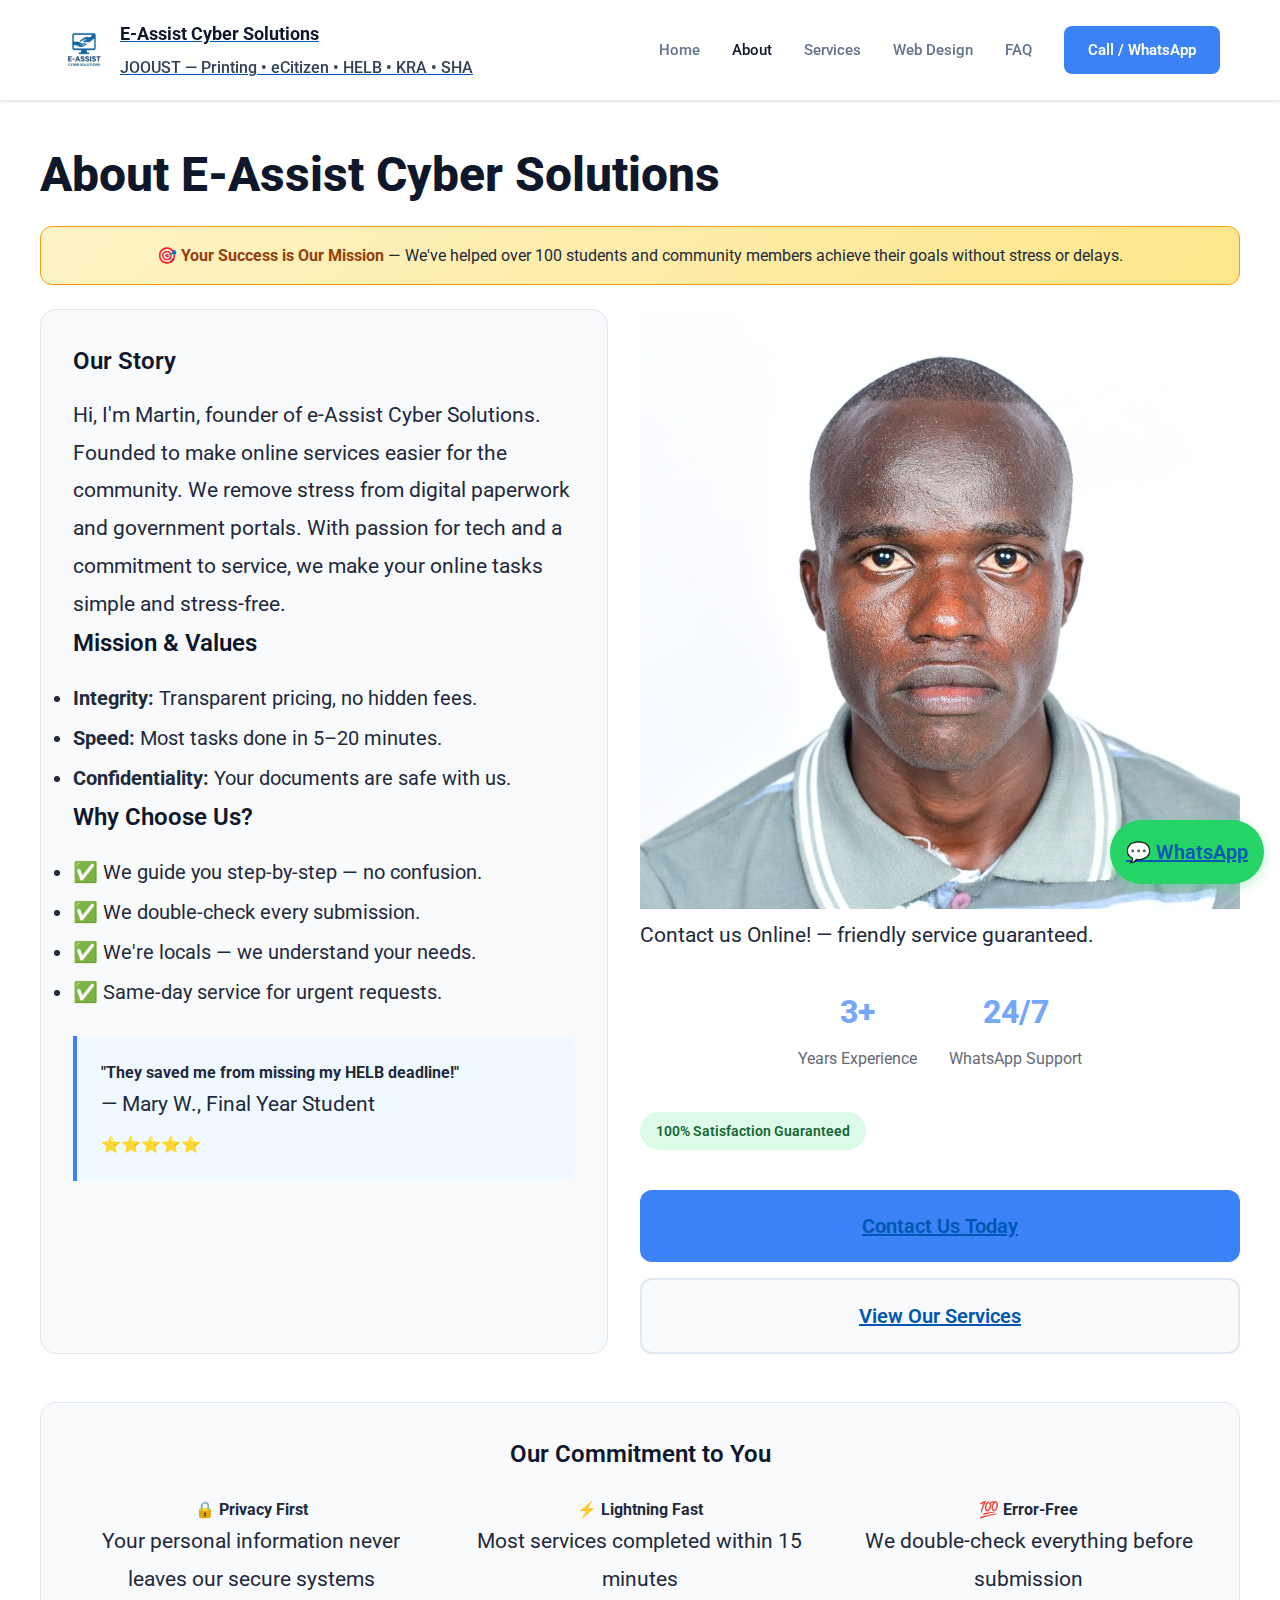
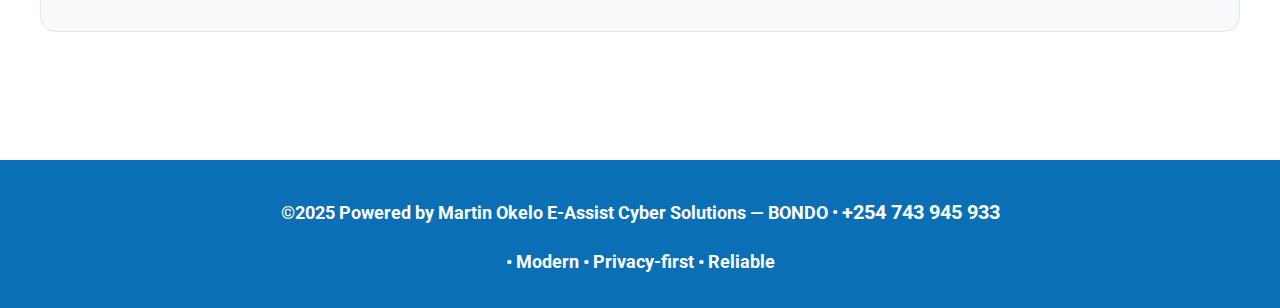
<file: about.html>
<!doctype html>
<html lang="en">
<head>
  <meta charset="utf-8" />
  <meta name="viewport" content="width=device-width, initial-scale=1" />
  <title>About — E-Assist Cyber Solutions</title>


  <link href="https://fonts.googleapis.com/css2?family=Roboto&display=swap" rel="stylesheet">
  <link rel="stylesheet" href="styles.css" />

  <meta name="description" content="E-Assist Cyber Solutions — Printing, scanning, KRA, HELB, eCitizen, SHA and online application services at JOOUST. Fast, reliable, and confidential." />
</head>
<body>
  <header>
    <div class="topbar container">
      <a class="brand" href="index.html">
        <img src="logo.png" alt="E-Assist logo" />
        <div>
          <div class="name">E-Assist Cyber Solutions</div>
          <div class="tag">JOOUST — Printing • eCitizen • HELB • KRA • SHA</div>
        </div>
      </a>
      <button class="hamburger" aria-label="Toggle navigation">
        <span></span>
        <span></span>
        <span></span>
      </button>
      <nav>
        <a href="index.html">Home</a>
        <a href="about.html" style="color:#0f172a">About</a>
        <a href="services.html">Services</a>
        <a href="web-design.html">Web Design</a>
        <a href="faq.html">FAQ</a>
        <a class="cta" href="tel:+254743945933">Call / WhatsApp</a>
      </nav>
    </div>
  </header>
  
  <main class="container section">
    <h1>About E-Assist Cyber Solutions</h1>
    
    <div class="urgency">
      <strong>🎯 Your Success is Our Mission</strong> — We've helped over 100 students and community members achieve their goals without stress or delays.
    </div>

    <div class="grid-2">
      <div class="card">
        <h3>Our Story</h3>
        <p class="lead">Hi, I'm Martin, founder of e-Assist Cyber Solutions.
           Founded to make online services easier for the community.
            We remove stress from digital paperwork and government portals.
            With passion for tech and a commitment to service,
             we make your online tasks simple and stress-free.</p>
          <h3>Mission & Values</h3>
        <ul class="lead">
          <li><strong>Integrity:</strong> Transparent pricing, no hidden fees.</li>
          <li><strong>Speed:</strong> Most tasks done in 5–20 minutes.</li>
          <li><strong>Confidentiality:</strong> Your documents are safe with us.</li>
        </ul>
        <h3>Why Choose Us?</h3>
        <ul class="lead">
          <li>✅ We guide you step-by-step — no confusion.</li>
          <li>✅ We double-check every submission.</li>
          <li>✅ We're locals — we understand your needs.</li>
          <li>✅ Same-day service for urgent requests.</li>
        </ul>
        
        <div class="social-proof">
          <strong>"They saved me from missing my HELB deadline!"</strong>
          <div class="lead">— Mary W., Final Year Student</div>
          <div style="margin-top: 8px; color: #f59e0b;">⭐⭐⭐⭐⭐</div>
        </div>
      </div>
      <section>
        <!-- Fixed image path -->
        <img src="myprofile.jpg" alt="my photo" />
        <p class="lead">Contact us Online! — friendly service guaranteed.</p>
        
        <div class="trust-signals" style="margin: 32px 0;">
          <div class="trust-signal">
            <strong>3+</strong>
            <div>Years Experience</div>
          </div>
          <div class="trust-signal">
            <strong>24/7</strong>
            <div>WhatsApp Support</div>
          </div>
        </div>
        
        <div class="guarantee-badge">100% Satisfaction Guaranteed</div>
        
        <div class="actions">
          <a class="btn" href="tel:+254743945933">Contact Us Today</a>
          <a class="btn secondary" href="services.html">View Our Services</a>
        </div>
      </section>
    </div>
    
    <div class="card" style="margin-top: 48px; text-align: center;">
      <h3>Our Commitment to You</h3>
      <div class="grid-3" style="margin-top: 24px;">
        <div>
          <strong>🔒 Privacy First</strong>
          <p class="lead">Your personal information never leaves our secure systems</p>
        </div>
        <div>
          <strong>⚡ Lightning Fast</strong>
          <p class="lead">Most services completed within 15 minutes</p>
        </div>
        <div>
          <strong>💯 Error-Free</strong>
          <p class="lead">We double-check everything before submission</p>
        </div>
      </div>
    </div>
  </main>

  <footer class="footer">
    <div><strong>©2025 Powered by Martin Okelo </strong><strong>E-Assist Cyber Solutions</strong> — <strong>BONDO</strong> • <span class="muted"><strong>+254 743 945 933</strong></span></div>
    <div class="muted"><strong>• Modern • Privacy-first • Reliable</strong></div>
  </footer>
  
  <a class="whatsapp" href="https://wa.me/254743945933" target="_blank" rel="noopener">💬 WhatsApp</a>

  <!-- Fixed JS path -->
  <script src="hamburger.js"></script>
</body>
</html>
</file>
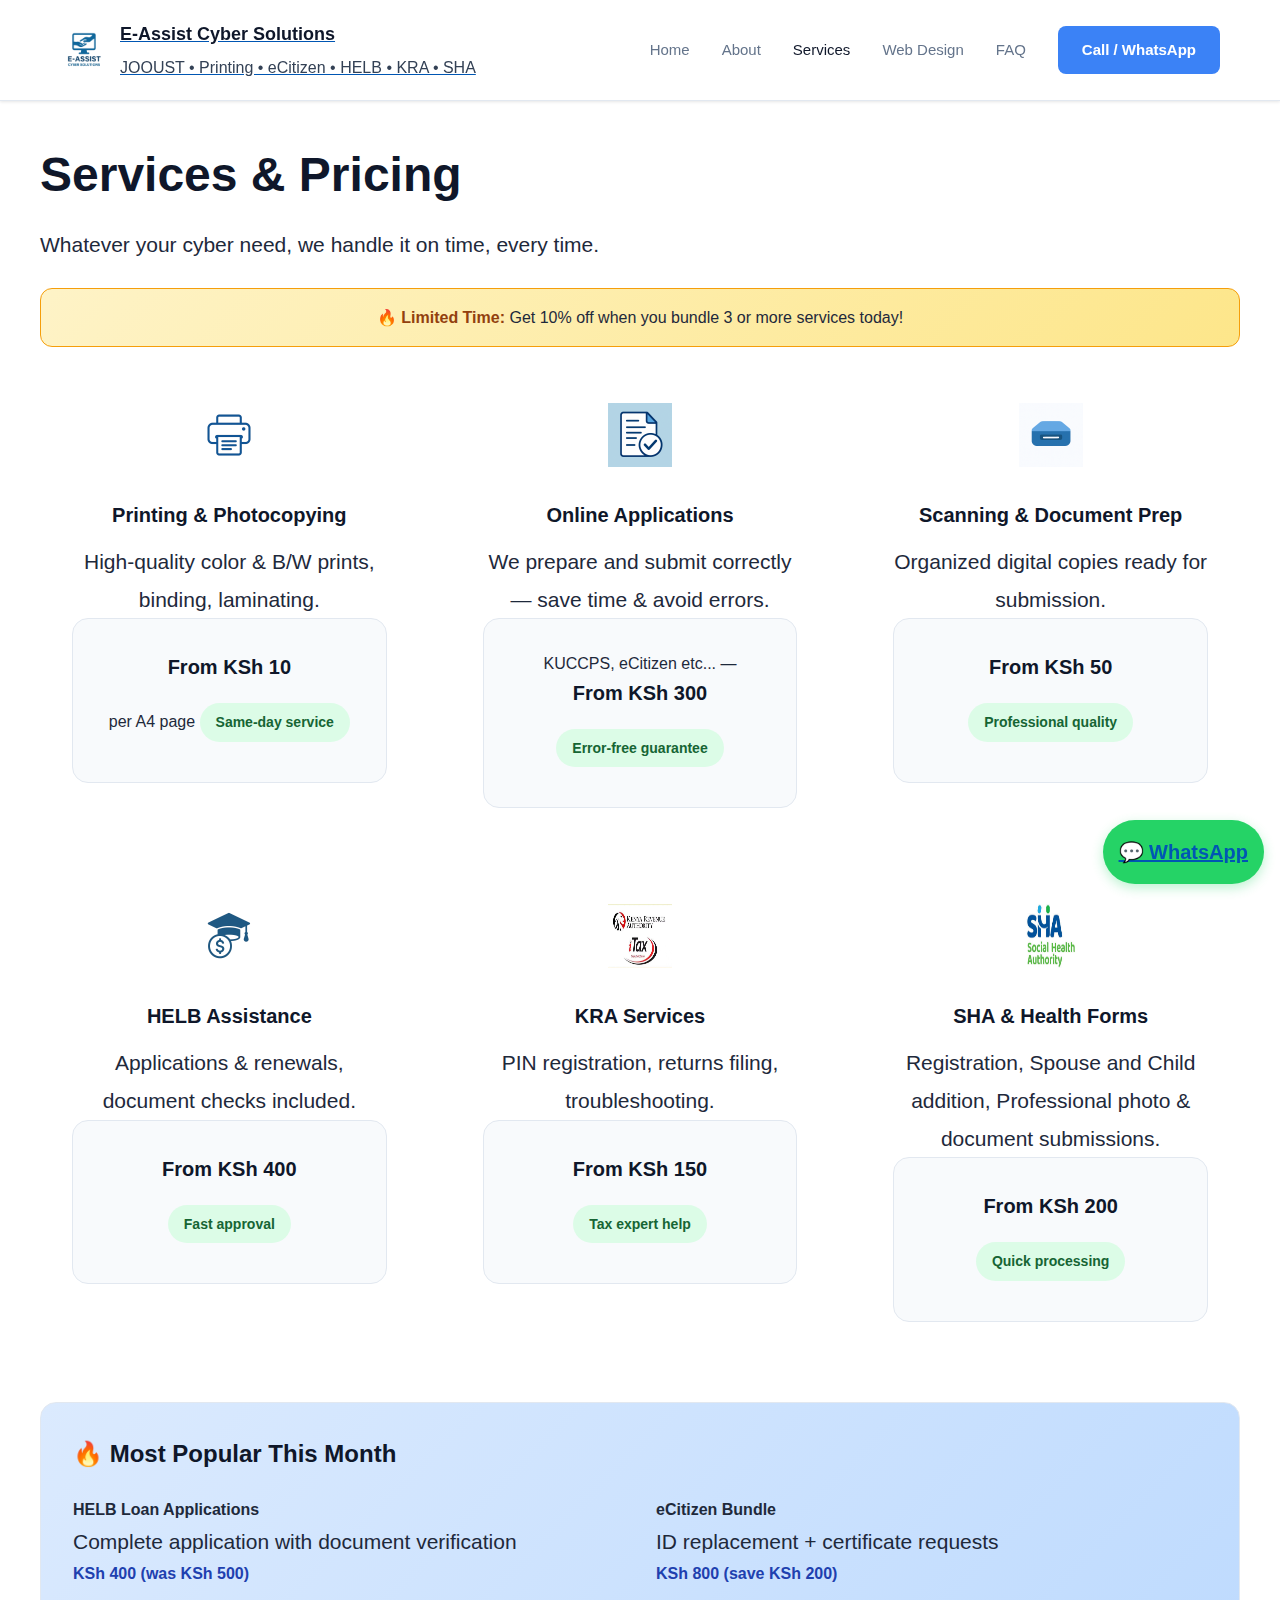
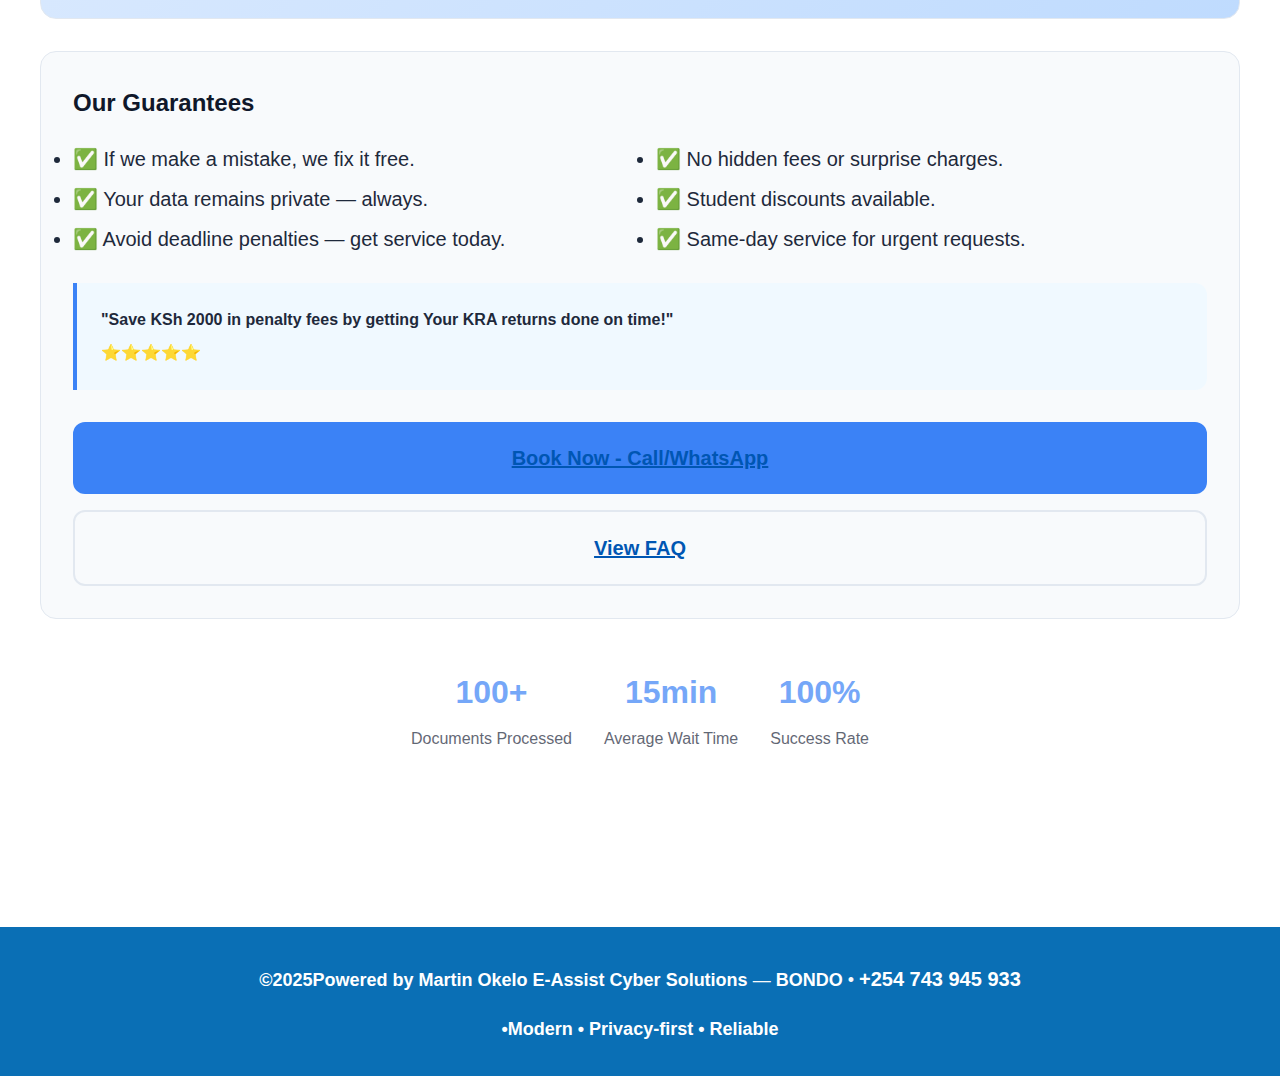
<file: services.html>
<!doctype html>
<html lang="en">
<head>
  <meta charset="utf-8" />
  <meta name="viewport" content="width=device-width, initial-scale=1" />
  <title>Services & Pricing — E-Assist Cyber Solutions</title>
  <link href="https://fonts.googleapis.com/css2?family=Inter:wght@300;400;600;700;800&display=swap" rel="stylesheet">
  <link rel="stylesheet" href="styles.css" />
  <meta name="description" content="E-Assist Cyber Solutions — Printing, scanning, KRA, HELB, eCitizen, SHA and online application services at JOOUST. Fast, reliable, and confidential." />
</head>
<body>
  <header>
    <div class="topbar container">
      <a class="brand" href="index.html">
        <img src="logo.png" alt="E-Assist logo" />
        <div>
          <div class="name">E-Assist Cyber Solutions</div>
          <div class="tag"> JOOUST • Printing • eCitizen • HELB • KRA • SHA</div>
        </div>
      </a>
      <button class="hamburger" aria-label="Toggle navigation">
        <span></span>
        <span></span>
        <span></span>
      </button>
      <nav>
        <a href="index.html">Home</a>
        <a href="about.html">About</a>
        <a href="services.html" style="color:#0f172a">Services</a>
        <a href="web-design.html">Web Design</a>
        <a href="faq.html">FAQ</a>
        <a class="cta" href="tel:+254743945933">Call / WhatsApp</a>
      </nav>
    </div>
  </header>
  
  <main class="container section">
    <h1>Services & Pricing</h1>
    <p class="lead">Whatever your cyber need, we handle it on time, every time.</p>
     
    <div class="urgency">
      <strong>🔥 Limited Time:</strong> Get 10% off when you bundle 3 or more services today!
    </div>
    
      <div class="grid-3">
      <div class="service">
        <img src="printing.png" alt="Printing & Photocopying" />
        <strong>Printing & Photocopying</strong>
        <p class="lead">High-quality color & B/W prints, binding, laminating.</p>
        <div class="card">
          <strong>From KSh 10</strong> per A4 page
          <div class="guarantee-badge">Same-day service</div>
        </div>
      </div>
      
      <div class="service">
        <img src="applications.png" alt="Online Applications" />
        <strong>Online Applications</strong>
        <p class="lead">We prepare and submit correctly — save time & avoid errors.</p>
        <div class="card">
          KUCCPS, eCitizen etc... — <strong>From KSh 300</strong>
          <div class="guarantee-badge">Error-free guarantee</div>
        </div>
      </div>
      
      <div class="service">
        <img src="scanner.png" alt="Scanning & Document Prep" />
        <strong>Scanning & Document Prep</strong>
        <p class="lead">Organized digital copies ready for submission.</p>
        <div class="card">
          <strong>From KSh 50</strong>
          <div class="guarantee-badge">Professional quality</div>
        </div>
      </div>
      
      <div class="service">
        <img src="helb.png" alt="HELB Assistance" />
        <strong>HELB Assistance</strong>
        <p class="lead">Applications & renewals, document checks included.</p>
        <div class="card">
          <strong>From KSh 400</strong>
          <div class="guarantee-badge">Fast approval</div>
        </div>
      </div>
      
      <div class="service">
        <img src="kra image.jpg" alt="KRA Services" />
        <strong>KRA Services</strong>
        <p class="lead">PIN registration, returns filing, troubleshooting.</p>
        <div class="card">
          <strong>From KSh 150</strong>
          <div class="guarantee-badge">Tax expert help</div>
        </div>
      </div>
      
      <div class="service">
        <img src="sha logo.jpg" alt="SHA & Health Forms" />
        <strong>SHA & Health Forms</strong>
        <p class="lead">Registration, Spouse and Child addition, Professional photo & document submissions.</p>
        <div class="card">
          <strong>From KSh 200</strong>
          <div class="guarantee-badge">Quick processing</div>
        </div>
      </div>
    </div>

    <!-- Popular Services Highlight -->
    <div class="card" style="margin-top: 48px; background: linear-gradient(135deg, #dbeafe, #bfdbfe);">
      <h3>🔥 Most Popular This Month</h3>
      <div class="grid-2" style="margin-top: 24px;">
        <div>
          <strong>HELB Loan Applications</strong>
          <p class="lead">Complete application with document verification</p>
          <div style="color: #1e40af; font-weight: 600;">KSh 400 (was KSh 500)</div>
        </div>
        <div>
          <strong>eCitizen Bundle</strong>
          <p class="lead">ID replacement + certificate requests</p>
          <div style="color: #1e40af; font-weight: 600;">KSh 800 (save KSh 200)</div>
        </div>
      </div>
    </div>

    <div class="card" style="margin-top: 32px;">
      <h3>Our Guarantees</h3>
      <div class="grid-2" style="margin-top: 16px;">
        <ul class="lead">
          <li>✅ If we make a mistake, we fix it free.</li>
          <li>✅ Your data remains private — always.</li>
          <li>✅ Avoid deadline penalties — get service today.</li>
        </ul>
        <ul class="lead">
          <li>✅ No hidden fees or surprise charges.</li>
          <li>✅ Student discounts available.</li>
          <li>✅ Same-day service for urgent requests.</li>
        </ul>
      </div>
      
      <div class="social-proof" style="margin-top: 24px;">
        <strong>"Save KSh 2000 in penalty fees by getting Your KRA returns done on time!"</strong>
        <div style="margin-top: 8px; color: #f59e0b;">⭐⭐⭐⭐⭐</div>
      </div>
      
      <div class="actions">
        <a class="btn" href="tel:+254743945933">Book Now - Call/WhatsApp</a>
        <a class="btn secondary" href="faq.html">View FAQ</a>
      </div>
    </div>
    
    <!-- Trust Signals -->
    <div class="trust-signals" style="margin-top: 48px;">
      <div class="trust-signal">
        <strong>100+</strong>
        <div>Documents Processed</div>
      </div>
      <div class="trust-signal">
        <strong>15min</strong>
        <div>Average Wait Time</div>
      </div>
      <div class="trust-signal">
        <strong>100%</strong>
        <div>Success Rate</div>
      </div>
    </div>
  </main>

<footer class="footer">
    <div><strong>©2025Powered by Martin Okelo </strong> <strong>E-Assist Cyber Solutions</strong> — <strong>BONDO</strong> • <span class="muted"><strong>+254 743 945 933</strong>
    </div>
    <div class="muted"><strong>•Modern • Privacy-first • Reliable</strong></div>
  </footer>
  
  <a class="whatsapp" href="https://wa.me/254743945933" target="_blank" rel="noopener">💬 WhatsApp</a>

  <script src="hamburger.js"></script>
</body>
</html>
</file>
<file: styles.css>
/* Reset and base styles */
* {
  margin: 0;
  padding: 0;
  box-sizing: border-box;
}

body {
  font-family: 'Roboto', sans-serif;
  line-height: 1.6;
  color: #1e293b;
  background: #ffffff;
}

/* Container */
.container {
  max-width: 1200px;
  margin: 0 auto;
  padding: 0 20px;
}

/* Header */
header {
  background: #ffffff;
  border-bottom: 1px solid #e2e8f0;
  position: sticky;
  top: 0;
  z-index: 1000;
  box-shadow: 0 1px 3px rgba(0, 0, 0, 0.1);
}

.topbar {
  display: flex;
  justify-content: space-between;
  align-items: center;
  padding: 16px 20px;
  min-height: 80px;
}

.brand {
  display: flex;
  align-items: center;
  text-decoration: none;
  color: inherit;
  gap: 12px;
}

.brand img {
  width: 48px;
  height: 48px;
  border-radius: 8px;
}

.name {
  font-weight: 700;
  font-size: 18px;
  color: #0f172a;
}

.tag {
  font-size: 12px;
  color: #64748b;
  font-weight: 400;
}

/* Navigation */
nav {
  display: flex;
  align-items: center;
  gap: 32px;
}

nav a {
  text-decoration: none;
  color: #64748b;
  font-weight: 500;
  font-size: 15px;
  transition: color 0.2s ease;
  position: relative;
}

nav a:hover {
  color: #0f172a;
}

nav a.cta {
  background: #3b82f6;
  color: white;
  padding: 12px 24px;
  border-radius: 8px;
  font-weight: 600;
  transition: all 0.2s ease;
}

nav a.cta:hover {
  background: #2563eb;
  transform: translateY(-1px);
  box-shadow: 0 4px 12px rgba(59, 130, 246, 0.3);
}

/* Hamburger Menu */
.hamburger {
  display: none;
  flex-direction: column;
  cursor: pointer;
  padding: 8px;
  gap: 4px;
  background: none;
  border: none;
  z-index: 1001;
}

.hamburger span {
  width: 24px;
  height: 3px;
  background: #0f172a;
  transition: all 0.3s ease;
  border-radius: 2px;
}

.hamburger.active span:nth-child(1) {
  transform: rotate(45deg) translate(6px, 6px);
}

.hamburger.active span:nth-child(2) {
  opacity: 0;
}

.hamburger.active span:nth-child(3) {
  transform: rotate(-45deg) translate(6px, -6px);
}

/* Mobile Navigation */
@media (max-width: 768px) {
  .hamburger {
    display: flex;
  }

  nav {
    position: fixed;
    top: 80px;
    left: 0;
    right: 0;
    background: white;
    flex-direction: column;
    padding: 24px;
    gap: 24px;
    box-shadow: 0 4px 12px rgba(0, 0, 0, 0.1);
    transform: translateY(-100%);
    opacity: 0;
    visibility: hidden;
    transition: all 0.3s ease;
  }

  nav.active {
    transform: translateY(0);
    opacity: 1;
    visibility: visible;
  }

  nav a {
    font-size: 18px;
    padding: 12px 0;
    border-bottom: 1px solid #e2e8f0;
    width: 100%;
    text-align: center;
  }

  nav a.cta {
    border: none;
    margin-top: 12px;
  }

  body.nav-open {
    overflow: hidden;
  }
}

/* Typography */
h1 {
  font-size: 48px;
  font-weight: 800;
  line-height: 1.1;
  color: #0f172a;
  margin-bottom: 24px;
}

h2 {
  font-size: 36px;
  font-weight: 700;
  color: #0f172a;
  margin-bottom: 32px;
  text-align: center;
}

h3 {
  font-size: 24px;
  font-weight: 600;
  color: #0f172a;
  margin-bottom: 16px;
}

.lead {
  font-size: 18px;
  color: #64748b;
  line-height: 1.7;
  word-wrap: break-word;
overflow-wrap: break-word;

}

.eyebrow {
  display: inline-block;
  background: #dbeafe;
  color: #1e40af;
  padding: 8px 16px;
  border-radius: 24px;
  font-size: 14px;
  font-weight: 600;
  margin-bottom: 24px;
}

/* Layout */
.section {
  padding: 80px 0;
}

.hero {
  display: grid;
  grid-template-columns: 1fr 1fr;
  gap: 64px;
  align-items: center;
  padding: 80px 0;
}

.hero img {
  max-width: 100%;
  height: auto;
  border-radius: 16px;
}

.grid-2 {
  display: grid;
  grid-template-columns: repeat(2, 1fr);
  gap: 32px;
  width: 100%;
  word-wrap: break-word;
overflow-wrap: break-word;


}

.grid-3 {
  display: grid;
  grid-template-columns: repeat(3, 1fr);
  gap: 32px;
  width: 100%;
  word-wrap: break-word;
overflow-wrap: break-word;


}

/* Components */
.btn {
  display: inline-flex;
  align-items: center;
  gap: 8px;
  padding: 16px 32px;
  background: #3b82f6;
  color: white;
  text-decoration: none;
  border-radius: 12px;
  font-weight: 600;
  font-size: 16px;
  transition: all 0.2s ease;
  border: none;
  cursor: pointer;
}

.btn:hover {
  background: #2563eb;
  transform: translateY(-2px);
  box-shadow: 0 8px 25px rgba(59, 130, 246, 0.3);
}

.btn.secondary {
  background: #f8fafc;
  color: #475569;
  border: 2px solid #e2e8f0;
}

.btn.secondary:hover {
  background: #f1f5f9;
  border-color: #cbd5e1;
  color: #334155;
}

.actions {
  display: flex;
  gap: 16px;
  margin-top: 32px;
  flex-wrap: wrap;
}

.card {
  background: #f8fafc;
  border: 1px solid #e2e8f0;
  border-radius: 16px;
  padding: 32px;
  transition: all 0.2s ease;
  word-wrap: break-word;
overflow-wrap: break-word;

}

.card:hover {
  border-color: #cbd5e1;
  box-shadow: 0 4px 12px rgba(0, 0, 0, 0.05);
}

.service {
  text-align: center;
  padding: 32px;
  border-radius: 16px;
  transition: all 0.2s ease;
}

.service:hover {
  transform: translateY(-4px);
  box-shadow: 0 8px 25px rgba(0, 0, 0, 0.1);
}

.service img {
  width: 64px;
  height: 64px;
  margin-bottom: 24px;
}

.service strong {
  display: block;
  font-size: 20px;
  font-weight: 600;
  color: #0f172a;
  margin-bottom: 12px;
}

/* FAQ */
.faq-item {
  border-bottom: 1px solid #e2e8f0;
  padding: 32px 0;
}

.faq-item:last-child {
  border-bottom: none;
}

.question {
  font-size: 20px;
  font-weight: 600;
  color: #0f172a;
  margin-bottom: 12px;
}

/* Footer */
footer {
  background: #0a6fb5;
  color: #f9fafb;           
  padding: 32px 16px;
  display: flex;
  justify-content: center;  
  align-items: center;
  margin-top: 80px;
  font-size: 18px;          
  font-style: normal;       
  font-weight: 500;       
  text-align: center;
  line-height: 1.6;
  flex-wrap: wrap;
}

footer strong {
  color: #fff;            
  font-weight: 700;         
}

.muted {
  color: #64748b;
}

/* WhatsApp Button */
.whatsapp {
  position: fixed;
  bottom: 24px;
  right: 24px;
  background: #25d366;
  color: white;
  padding: 16px 24px;
  border-radius: 50px;
  text-decoration: none;
  font-weight: 600;
  box-shadow: 0 4px 12px rgba(37, 211, 102, 0.3);
  transition: all 0.2s ease;
  z-index: 1000;
}

.whatsapp:hover {
  background: #20ba5a;
  transform: translateY(-2px);
  box-shadow: 0 8px 25px rgba(37, 211, 102, 0.4);
}

/* Trust Signals */
.trust-signals {
  display: flex;
  justify-content: center;
  gap: 48px;
  margin: 48px 0;
  flex-wrap: wrap;
}

.trust-signal {
  text-align: center;
  opacity: 0.7;
}

.trust-signal strong {
  display: block;
  font-size: 32px;
  font-weight: 800;
  color: #3b82f6;
  margin-bottom: 8px;
}

/* Conversion Optimizations */
.urgency {
  background: linear-gradient(135deg, #fef3c7, #fde68a);
  border: 1px solid #f59e0b;
  border-radius: 12px;
  padding: 16px 24px;
  margin: 24px 0;
  text-align: center;
}

.urgency strong {
  color: #92400e;
}

.guarantee-badge {
  background: #dcfce7;
  color: #166534;
  padding: 8px 16px;
  border-radius: 24px;
  font-size: 14px;
  font-weight: 600;
  display: inline-block;
  margin: 8px 0;
}

.social-proof {
  background: #f0f9ff;
  border-left: 4px solid #3b82f6;
  padding: 24px;
  margin: 24px 0;
  border-radius: 0 12px 12px 0;
}

/* Responsive Design */
@media (max-width: 768px) {
  .container {
    padding: 0 16px;
  }

  h1 {
    font-size: 36px;
  }

  h2 {
    font-size: 28px;
  }

  .hero {
    grid-template-columns: 1fr;
    gap: 48px;
    text-align: center;
  }

 .grid-2 {
  display: grid;
  grid-template-columns: 1fr 1fr;
  gap: 24px;
}

.grid-3 {
  display: grid;
  grid-template-columns: 1fr 1fr 1fr;
  gap: 24px;
}

/* Mobile adjustments */
@media (max-width: 768px) {
  .grid-2,
  .grid-3 {
    grid-template-columns: 1fr;
  }
}

  }

  .section {
    padding: 48px 0;
  }

  .actions {
    flex-direction: column;
  }

  .btn {
    text-align: center;
    justify-content: center;
  }

  footer {
    flex-direction: column;
    gap: 16px;
    text-align: center;
  }

  .trust-signals {
    gap: 32px;
  }

  .whatsapp {
    bottom: 16px;
    right: 16px;
    padding: 12px 16px;
    font-size: 14px;
  }
} 
  /* Normal text styling (not headings, not nav) */
p, li, span, a:not(nav a):not(.navbar a):not(.menu a) {
  font-size: 18px;
  line-height: 1.8;
  color: #111;
  font-weight: 500;
  word-wrap: break-word;
overflow-wrap: break-word;
}

/* Links outside nav */
a:not(nav a):not(.navbar a):not(.menu a) {
  color: #0056b3;
  text-decoration: underline;
}

/* Adjust helper text styles */
.lead {
  font-size: 19px;        
  color: #1e293b;         
  line-height: 1.8;
  word-wrap: break-word;
overflow-wrap: break-word;

}

.tag {
  font-size: 14px;        
  color: #334155;         
  font-weight: 500;
}

.eyebrow {
  font-size: 16px;        
  font-weight: 600;
  padding: 8px 18px;
  border-radius: 24px;
}

/* Responsive tweaks */
@media (min-width: 768px) {
  p, li, span, a:not(nav a):not(.navbar a):not(.menu a) {
    font-size: 19px;
    line-height: 1.9;
  }

  .lead {
    font-size: 20px;
  }

  .tag {
    font-size: 15px;
  }

  .eyebrow {
    font-size: 17px;
  }
}

@media (min-width: 1024px) {
  p, li, span, a:not(nav a):not(.navbar a):not(.menu a) {
    font-size: 20px;
    line-height: 2;
  }

  .lead {
    font-size: 21px;
  }

  .tag {
    font-size: 16px;
  }

  .eyebrow {
    font-size: 18px;
  }
  @media (max-width: 768px) {
  nav:not(.active) {
    display: none;
  }
}
@media (max-width: 480px) {
  h1 {
    font-size: 28px;
  }

  .lead, p, li {
    font-size: 16px;
  }

  .btn {
    padding: 12px 20px;
    font-size: 14px;
  }

  .whatsapp {
    font-size: 12px;
    padding: 10px 14px;
  }
  }
  * {
  box-sizing: border-box;

  .img {
  max-width: 100%;
  height: auto;
  display: block;

  .btn {
  white-space: nowrap;
  text-align: center;
  padding: 10px 16px;
}
}
}
}
</file>
